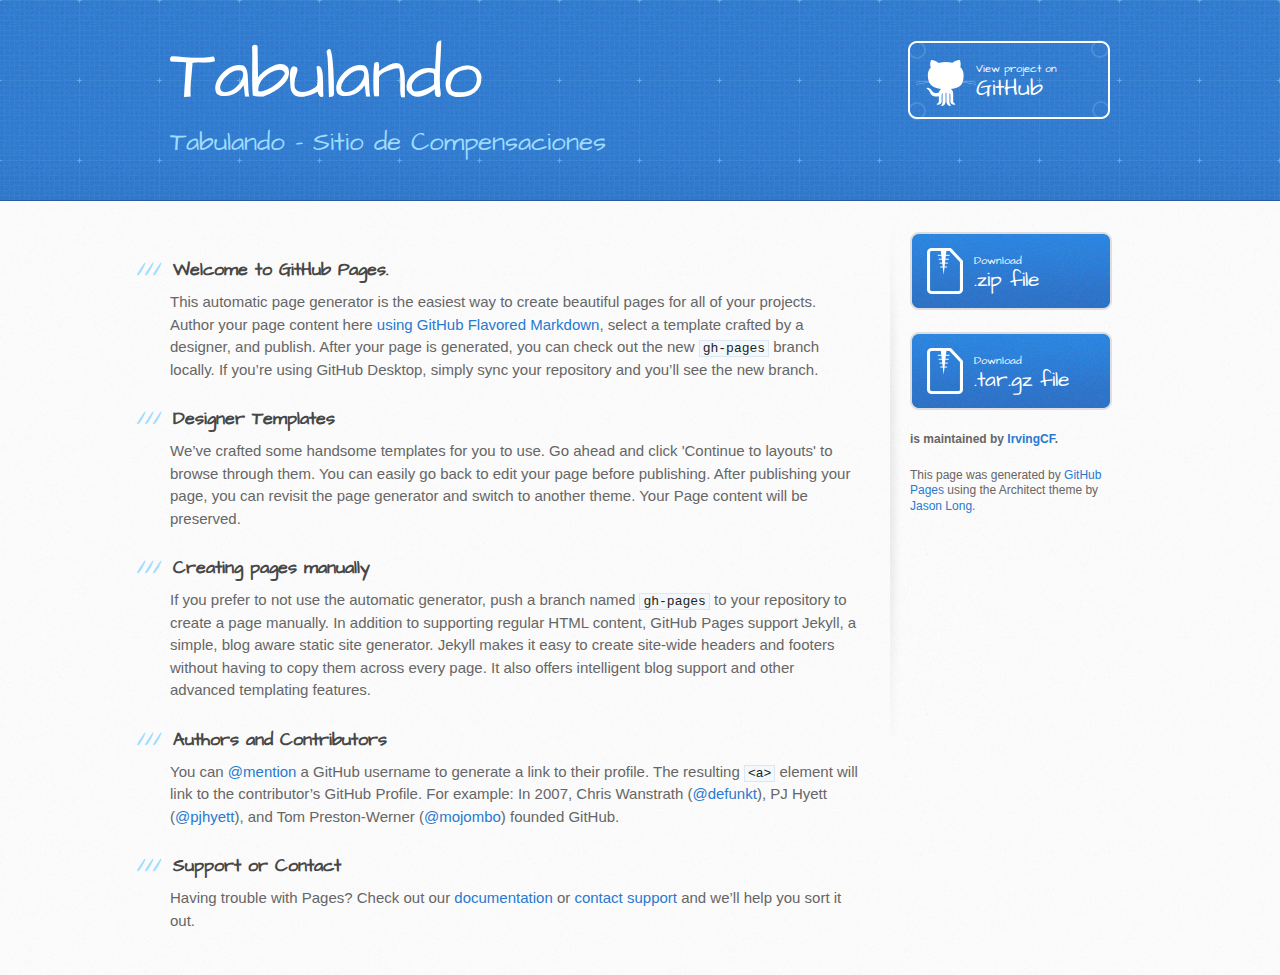
<file: index.html>
<!DOCTYPE html>
<html>
  <head>
    <meta charset='utf-8'>
    <meta http-equiv="X-UA-Compatible" content="chrome=1">
    <meta name="viewport" content="width=device-width, initial-scale=1, maximum-scale=1">
    <link href='https://fonts.googleapis.com/css?family=Architects+Daughter' rel='stylesheet' type='text/css'>
    <link rel="stylesheet" type="text/css" href="stylesheets/stylesheet.css" media="screen">
    <link rel="stylesheet" type="text/css" href="stylesheets/github-light.css" media="screen">
    <link rel="stylesheet" type="text/css" href="stylesheets/print.css" media="print">

    <!--[if lt IE 9]>
    <script src="//html5shiv.googlecode.com/svn/trunk/html5.js"></script>
    <![endif]-->

    <title>Tabulando by IrvingCF</title>
  </head>

  <body>
    <header>
      <div class="inner">
        <h1>Tabulando</h1>
        <h2>Tabulando - Sitio de Compensaciones</h2>
        <a href="https://github.com/IrvingCF/Tabulando" class="button"><small>View project on</small> GitHub</a>
      </div>
    </header>

    <div id="content-wrapper">
      <div class="inner clearfix">
        <section id="main-content">
          <h3>
<a id="welcome-to-github-pages" class="anchor" href="#welcome-to-github-pages" aria-hidden="true"><span aria-hidden="true" class="octicon octicon-link"></span></a>Welcome to GitHub Pages.</h3>

<p>This automatic page generator is the easiest way to create beautiful pages for all of your projects. Author your page content here <a href="https://guides.github.com/features/mastering-markdown/">using GitHub Flavored Markdown</a>, select a template crafted by a designer, and publish. After your page is generated, you can check out the new <code>gh-pages</code> branch locally. If you’re using GitHub Desktop, simply sync your repository and you’ll see the new branch.</p>

<h3>
<a id="designer-templates" class="anchor" href="#designer-templates" aria-hidden="true"><span aria-hidden="true" class="octicon octicon-link"></span></a>Designer Templates</h3>

<p>We’ve crafted some handsome templates for you to use. Go ahead and click 'Continue to layouts' to browse through them. You can easily go back to edit your page before publishing. After publishing your page, you can revisit the page generator and switch to another theme. Your Page content will be preserved.</p>

<h3>
<a id="creating-pages-manually" class="anchor" href="#creating-pages-manually" aria-hidden="true"><span aria-hidden="true" class="octicon octicon-link"></span></a>Creating pages manually</h3>

<p>If you prefer to not use the automatic generator, push a branch named <code>gh-pages</code> to your repository to create a page manually. In addition to supporting regular HTML content, GitHub Pages support Jekyll, a simple, blog aware static site generator. Jekyll makes it easy to create site-wide headers and footers without having to copy them across every page. It also offers intelligent blog support and other advanced templating features.</p>

<h3>
<a id="authors-and-contributors" class="anchor" href="#authors-and-contributors" aria-hidden="true"><span aria-hidden="true" class="octicon octicon-link"></span></a>Authors and Contributors</h3>

<p>You can <a href="https://help.github.com/articles/basic-writing-and-formatting-syntax/#mentioning-users-and-teams" class="user-mention">@mention</a> a GitHub username to generate a link to their profile. The resulting <code>&lt;a&gt;</code> element will link to the contributor’s GitHub Profile. For example: In 2007, Chris Wanstrath (<a href="https://github.com/defunkt" class="user-mention">@defunkt</a>), PJ Hyett (<a href="https://github.com/pjhyett" class="user-mention">@pjhyett</a>), and Tom Preston-Werner (<a href="https://github.com/mojombo" class="user-mention">@mojombo</a>) founded GitHub.</p>

<h3>
<a id="support-or-contact" class="anchor" href="#support-or-contact" aria-hidden="true"><span aria-hidden="true" class="octicon octicon-link"></span></a>Support or Contact</h3>

<p>Having trouble with Pages? Check out our <a href="https://help.github.com/pages">documentation</a> or <a href="https://github.com/contact">contact support</a> and we’ll help you sort it out.</p>
        </section>

        <aside id="sidebar">
          <a href="https://github.com/IrvingCF/Tabulando/zipball/master" class="button">
            <small>Download</small>
            .zip file
          </a>
          <a href="https://github.com/IrvingCF/Tabulando/tarball/master" class="button">
            <small>Download</small>
            .tar.gz file
          </a>

          <p class="repo-owner"><a href="https://github.com/IrvingCF/Tabulando"></a> is maintained by <a href="https://github.com/IrvingCF">IrvingCF</a>.</p>

          <p>This page was generated by <a href="https://pages.github.com">GitHub Pages</a> using the Architect theme by <a href="https://twitter.com/jasonlong">Jason Long</a>.</p>
        </aside>
      </div>
    </div>

  
  </body>
</html>
</file>
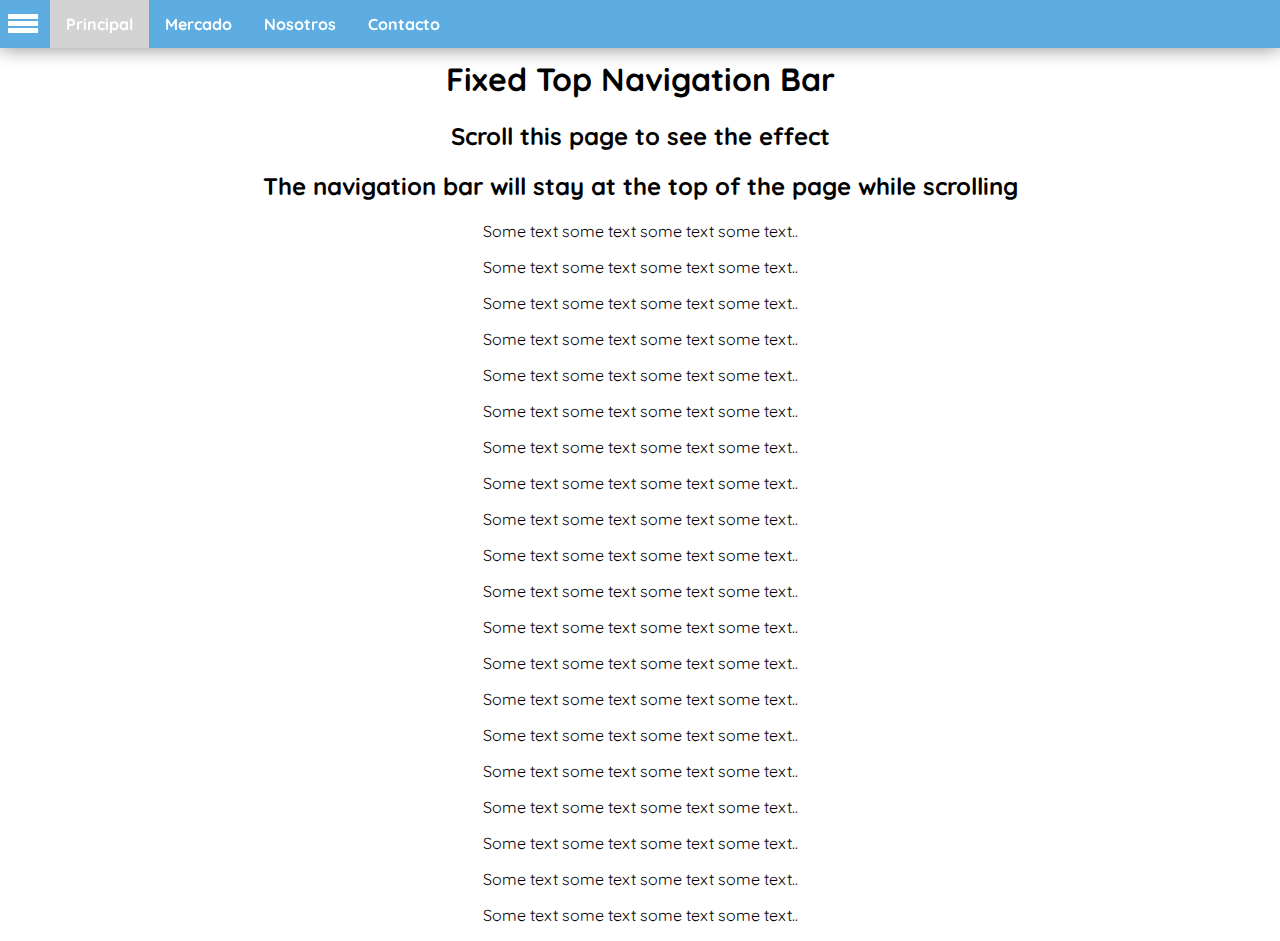
<file: tabulando/index.html>
<!DOCTYPE html>
<html lang="es">
<head>
	<title>Tabulando</title>

	<meta charset="utf-8">
	<link rel="stylesheet" type="text/css" href="css/styles.css">
	<link href='https://fonts.googleapis.com/css?family=Quicksand:400,300,700' rel='stylesheet' type='text/css'>
</head>
<body>
	<header id="cabecera">
		<div id="entnav">
			<div class="contain">

			<div id="main">
			  	 <span onclick="openNav()"></span>
			  	 <span onclick="openNav()"></span>
			  	 <span onclick="openNav()"></span>
			</div>

			<div id="navhubs">
			<ul>
				<li class="active"><a href="">Principal</a></li>
				<li><a href="">Mercado</a></li>
				<li><a href="">Nosotros</a></li>
				<li><a href="">Contacto</a></li>
			</ul>
			</div>

			<div id="mySidenav" class="sidenav">
				 <a href="javascript:void(0)" class="closebtn" onclick="closeNav()">×</a>
				 <a href="#">About</a>
				 <a href="#">Services</a>
				 <a href="#">Clients</a>
				 <a href="#">Contact</a>
			</div>

			</div>
		</div>
	</header>
	<div id="container">
		<h1>Fixed Top Navigation Bar</h1>
		<h2>Scroll this page to see the effect</h2>
		<h2>The navigation bar will stay at the top of the page while scrolling</h2>

		<p>Some text some text some text some text..</p>
		<p>Some text some text some text some text..</p>
		<p>Some text some text some text some text..</p>
		<p>Some text some text some text some text..</p>
		<p>Some text some text some text some text..</p>
		<p>Some text some text some text some text..</p>
		<p>Some text some text some text some text..</p>
		<p>Some text some text some text some text..</p>
		<p>Some text some text some text some text..</p>
		<p>Some text some text some text some text..</p>
		<p>Some text some text some text some text..</p>
		<p>Some text some text some text some text..</p>
		<p>Some text some text some text some text..</p>
		<p>Some text some text some text some text..</p>
		<p>Some text some text some text some text..</p>
		<p>Some text some text some text some text..</p>
		<p>Some text some text some text some text..</p>
		<p>Some text some text some text some text..</p>
		<p>Some text some text some text some text..</p>
		<p>Some text some text some text some text..</p>
	</div>
	<script src="js/script.js"></script>
</body>
</html>
</file>
<file: stylesheets/github-light.css>
/*
The MIT License (MIT)

Copyright (c) 2015 GitHub, Inc.

Permission is hereby granted, free of charge, to any person obtaining a copy
of this software and associated documentation files (the "Software"), to deal
in the Software without restriction, including without limitation the rights
to use, copy, modify, merge, publish, distribute, sublicense, and/or sell
copies of the Software, and to permit persons to whom the Software is
furnished to do so, subject to the following conditions:

The above copyright notice and this permission notice shall be included in all
copies or substantial portions of the Software.

THE SOFTWARE IS PROVIDED "AS IS", WITHOUT WARRANTY OF ANY KIND, EXPRESS OR
IMPLIED, INCLUDING BUT NOT LIMITED TO THE WARRANTIES OF MERCHANTABILITY,
FITNESS FOR A PARTICULAR PURPOSE AND NONINFRINGEMENT. IN NO EVENT SHALL THE
AUTHORS OR COPYRIGHT HOLDERS BE LIABLE FOR ANY CLAIM, DAMAGES OR OTHER
LIABILITY, WHETHER IN AN ACTION OF CONTRACT, TORT OR OTHERWISE, ARISING FROM,
OUT OF OR IN CONNECTION WITH THE SOFTWARE OR THE USE OR OTHER DEALINGS IN THE
SOFTWARE.

*/

.pl-c /* comment */ {
  color: #969896;
}

.pl-c1      /* constant, markup.raw, meta.diff.header, meta.module-reference, meta.property-name, support, support.constant, support.variable, variable.other.constant */,
.pl-s .pl-v /* string variable */ {
  color: #0086b3;
}

.pl-e  /* entity */,
.pl-en /* entity.name */ {
  color: #795da3;
}

.pl-s .pl-s1 /* string source */,
.pl-smi      /* storage.modifier.import, storage.modifier.package, storage.type.java, variable.other, variable.parameter.function */ {
  color: #333;
}

.pl-ent /* entity.name.tag */ {
  color: #63a35c;
}

.pl-k /* keyword, storage, storage.type */ {
  color: #a71d5d;
}

.pl-pds              /* punctuation.definition.string, string.regexp.character-class */,
.pl-s                /* string */,
.pl-s .pl-pse .pl-s1 /* string punctuation.section.embedded source */,
.pl-sr               /* string.regexp */,
.pl-sr .pl-cce       /* string.regexp constant.character.escape */,
.pl-sr .pl-sra       /* string.regexp string.regexp.arbitrary-repitition */,
.pl-sr .pl-sre       /* string.regexp source.ruby.embedded */ {
  color: #183691;
}

.pl-v /* variable */ {
  color: #ed6a43;
}

.pl-id /* invalid.deprecated */ {
  color: #b52a1d;
}

.pl-ii /* invalid.illegal */ {
  background-color: #b52a1d;
  color: #f8f8f8;
}

.pl-sr .pl-cce /* string.regexp constant.character.escape */ {
  color: #63a35c;
  font-weight: bold;
}

.pl-ml /* markup.list */ {
  color: #693a17;
}

.pl-mh        /* markup.heading */,
.pl-mh .pl-en /* markup.heading entity.name */,
.pl-ms        /* meta.separator */ {
  color: #1d3e81;
  font-weight: bold;
}

.pl-mq /* markup.quote */ {
  color: #008080;
}

.pl-mi /* markup.italic */ {
  color: #333;
  font-style: italic;
}

.pl-mb /* markup.bold */ {
  color: #333;
  font-weight: bold;
}

.pl-md /* markup.deleted, meta.diff.header.from-file */ {
  background-color: #ffecec;
  color: #bd2c00;
}

.pl-mi1 /* markup.inserted, meta.diff.header.to-file */ {
  background-color: #eaffea;
  color: #55a532;
}

.pl-mdr /* meta.diff.range */ {
  color: #795da3;
  font-weight: bold;
}

.pl-mo /* meta.output */ {
  color: #1d3e81;
}
</file>
<file: stylesheets/print.css>
html, body, div, span, applet, object, iframe,
h1, h2, h3, h4, h5, h6, p, blockquote, pre,
a, abbr, acronym, address, big, cite, code,
del, dfn, em, img, ins, kbd, q, s, samp,
small, strike, strong, sub, sup, tt, var,
b, u, i, center,
dl, dt, dd, ol, ul, li,
fieldset, form, label, legend,
table, caption, tbody, tfoot, thead, tr, th, td,
article, aside, canvas, details, embed,
figure, figcaption, footer, header, hgroup,
menu, nav, output, ruby, section, summary,
time, mark, audio, video {
  padding: 0;
  margin: 0;
  font: inherit;
  font-size: 100%;
  vertical-align: baseline;
  border: 0;
}
/* HTML5 display-role reset for older browsers */
article, aside, details, figcaption, figure,
footer, header, hgroup, menu, nav, section {
  display: block;
}
body {
  line-height: 1;
}
ol, ul {
  list-style: none;
}
blockquote, q {
  quotes: none;
}
blockquote:before, blockquote:after,
q:before, q:after {
  content: '';
  content: none;
}
table {
  border-spacing: 0;
  border-collapse: collapse;
}
body {
  font-family: 'Helvetica Neue', Helvetica, Arial, serif;
  font-size: 13px;
  line-height: 1.5;
  color: #000;
}

a {
  font-weight: bold;
  color: #d5000d;
}

header {
  padding-top: 35px;
  padding-bottom: 10px;
}

header h1 {
  font-size: 48px;
  font-weight: bold;
  line-height: 1.2;
  color: #303030;
  letter-spacing: -1px;
}

header h2 {
  font-size: 24px;
  font-weight: normal;
  line-height: 1.3;
  color: #aaa;
  letter-spacing: -1px;
}
#downloads {
  display: none;
}
#main_content {
  padding-top: 20px;
}

code, pre {
  margin-bottom: 30px;
  font-family: Monaco, "Bitstream Vera Sans Mono", "Lucida Console", Terminal;
  font-size: 12px;
  color: #222;
}

code {
  padding: 0 3px;
}

pre {
  padding: 20px;
  overflow: auto;
  border: solid 1px #ddd;
}
pre code {
  padding: 0;
}

ul, ol, dl {
  margin-bottom: 20px;
}


/* COMMON STYLES */

table {
  width: 100%;
  border: 1px solid #ebebeb;
}

th {
  font-weight: 500;
}

td {
  font-weight: 300;
  text-align: center;
  border: 1px solid #ebebeb;
}

form {
  padding: 20px;
  background: #f2f2f2;

}


/* GENERAL ELEMENT TYPE STYLES */

h1 {
  font-size: 2.8em;
}

h2 {
  margin-bottom: 8px;
  font-size: 22px;
  font-weight: bold;
  color: #303030;
}

h3 {
  margin-bottom: 8px;
  font-size: 18px;
  font-weight: bold;
  color: #d5000d;
}

h4 {
  font-size: 16px;
  font-weight: bold;
  color: #303030;
}

h5 {
  font-size: 1em;
  color: #303030;
}

h6 {
  font-size: .8em;
  color: #303030;
}

p {
  margin-bottom: 20px;
  font-weight: 300;
}

a {
  text-decoration: none;
}

p a {
  font-weight: 400;
}

blockquote {
  padding: 0 0 0 30px;
  margin-bottom: 20px;
  font-size: 1.6em;
  border-left: 10px solid #e9e9e9;
}

ul li {
  padding-left: 20px;
  list-style-position: inside;
  list-style: disc;
}

ol li {
  padding-left: 3px;
  list-style-position: inside;
  list-style: decimal;
}

dl dd {
  font-style: italic;
  font-weight: 100;
}

footer {
  padding-top: 20px;
  padding-bottom: 30px;
  margin-top: 40px;
  font-size: 13px;
  color: #aaa;
}

footer a {
  color: #666;
}

/* MISC */
.clearfix:after {
  display: block;
  height: 0;
  clear: both;
  visibility: hidden;
  content: '.';
}

.clearfix {display: inline-block;}
* html .clearfix {height: 1%;}
.clearfix {display: block;}
</file>
<file: tabulando/css/styles.css>
*{
	box-sizing: border-box;
}

body {
	text-align: center;
    font-family: 'Quicksand', sans-serif;
}

 /***CABECERA***/
 #cabecera {
 	width: 100%;
 	clear: both;
 	position:fixed;
 	background-color: #5DADE2;
 	top: 0;
 	left: 0;
    font-weight: bolder;
    box-shadow: 0 0 20px 0 #888888;
 }

 #entnav{
 	position: relative;
 	margin: 0;
 	padding: 0;
 }

#cabecera #main {
    transition: margin-left .5s;
    float: left;
    width: 50px;
    font-size:30px;
    cursor:pointer;
    height: 14px;
    position: relative;
    display: inline-block;
    padding: 22px;
    top: 14px;
}

#cabecera #main span {
    display: block;
    position: absolute;
    height: 5px;
    width: 60%;
    background-color: #fff;
    opacity: 1;
    left: 8px;
}

#cabecera #main span:nth-child(1) {
    top: 0;
}

#cabecera #main span:nth-child(2){
    top: 7px;
}

#cabecera #main span:nth-child(3){
    top: 14px;
}

ul {
	list-style-type: none;
	margin: 0;
	padding: 0;
	overflow: hidden;
	float: left;
	top: 0;
	
}

li{
	float: left;
}

li a {
	display: block;
	color: white;
	text-align: center;
	padding: 14px 16px;
	text-decoration: none;
    font-weight: bold;
}

li a:hover {
	background-color: #111;
}

.active {
	background-color: #D3D3D3;
}

.sidenav {
    height: 100%;
    width: 0;
    position: fixed;
    z-index: 1;
    top: 0;
    left: 0;
    background-color: #111;
    overflow-x: hidden;
    transition: 0.5s;
    padding-top: 60px;
}

.sidenav a {
    padding: 8px 8px 8px 32px;
    text-decoration: none;
    font-size: 25px;
    color: #818181;
    display: block;
    transition: 0.3s
}

.sidenav a:hover, .offcanvas a:focus{
    color: #f1f1f1;
}

.closebtn {
    position: absolute;
    top: 0;
    right: 25px;
    font-size: 36px !important;
    margin-left: 50px;
}


@media screen and (max-height: 450px) {
  .sidenav {padding-top: 15px;}
  .sidenav a {font-size: 18px;}
}
/***Fin Cabecera***/

/***Página Principal***/
#container{
	width: 100%;
	padding-top: 30px;
}
</file>
<file: stylesheets/stylesheet.css>
/*! normalize.css v3.0.2 | MIT License | git.io/normalize */

/**
 * 1. Set default font family to sans-serif.
 * 2. Prevent iOS text size adjust after orientation change, without disabling
 *    user zoom.
 */

html {
  font-family: sans-serif; /* 1 */
  -webkit-text-size-adjust: 100%; /* 2 */
  -ms-text-size-adjust: 100%; /* 2 */
}

/**
 * Remove default margin.
 */

body {
  margin: 0;
}

/* HTML5 display definitions
   ========================================================================== */

/**
 * Correct `block` display not defined for any HTML5 element in IE 8/9.
 * Correct `block` display not defined for `details` or `summary` in IE 10/11
 * and Firefox.
 * Correct `block` display not defined for `main` in IE 11.
 */

article,
aside,
details,
figcaption,
figure,
footer,
header,
hgroup,
main,
menu,
nav,
section,
summary {
  display: block;
}

/**
 * 1. Correct `inline-block` display not defined in IE 8/9.
 * 2. Normalize vertical alignment of `progress` in Chrome, Firefox, and Opera.
 */

audio,
canvas,
progress,
video {
  display: inline-block; /* 1 */
  vertical-align: baseline; /* 2 */
}

/**
 * Prevent modern browsers from displaying `audio` without controls.
 * Remove excess height in iOS 5 devices.
 */

audio:not([controls]) {
  display: none;
  height: 0;
}

/**
 * Address `[hidden]` styling not present in IE 8/9/10.
 * Hide the `template` element in IE 8/9/11, Safari, and Firefox < 22.
 */

[hidden],
template {
  display: none;
}

/* Links
   ========================================================================== */

/**
 * Remove the gray background color from active links in IE 10.
 */

a {
  background-color: transparent;
}

/**
 * Improve readability when focused and also mouse hovered in all browsers.
 */

a:active,
a:hover {
  outline: 0;
}

/* Text-level semantics
   ========================================================================== */

/**
 * Address styling not present in IE 8/9/10/11, Safari, and Chrome.
 */

abbr[title] {
  border-bottom: 1px dotted;
}

/**
 * Address style set to `bolder` in Firefox 4+, Safari, and Chrome.
 */

b,
strong {
  font-weight: bold;
}

/**
 * Address styling not present in Safari and Chrome.
 */

dfn {
  font-style: italic;
}

/**
 * Address variable `h1` font-size and margin within `section` and `article`
 * contexts in Firefox 4+, Safari, and Chrome.
 */

h1 {
  margin: 0.67em 0;
  font-size: 2em;
}

/**
 * Address styling not present in IE 8/9.
 */

mark {
  color: #000;
  background: #ff0;
}

/**
 * Address inconsistent and variable font size in all browsers.
 */

small {
  font-size: 80%;
}

/**
 * Prevent `sub` and `sup` affecting `line-height` in all browsers.
 */

sub,
sup {
  position: relative;
  font-size: 75%;
  line-height: 0;
  vertical-align: baseline;
}

sup {
  top: -0.5em;
}

sub {
  bottom: -0.25em;
}

/* Embedded content
   ========================================================================== */

/**
 * Remove border when inside `a` element in IE 8/9/10.
 */

img {
  border: 0;
}

/**
 * Correct overflow not hidden in IE 9/10/11.
 */

svg:not(:root) {
  overflow: hidden;
}

/* Grouping content
   ========================================================================== */

/**
 * Address margin not present in IE 8/9 and Safari.
 */

figure {
  margin: 1em 40px;
}

/**
 * Address differences between Firefox and other browsers.
 */

hr {
  height: 0;
  -moz-box-sizing: content-box;
  box-sizing: content-box;
}

/**
 * Contain overflow in all browsers.
 */

pre {
  overflow: auto;
}

/**
 * Address odd `em`-unit font size rendering in all browsers.
 */

code,
kbd,
pre,
samp {
  font-family: monospace, monospace;
  font-size: 1em;
}

/* Forms
   ========================================================================== */

/**
 * Known limitation: by default, Chrome and Safari on OS X allow very limited
 * styling of `select`, unless a `border` property is set.
 */

/**
 * 1. Correct color not being inherited.
 *    Known issue: affects color of disabled elements.
 * 2. Correct font properties not being inherited.
 * 3. Address margins set differently in Firefox 4+, Safari, and Chrome.
 */

button,
input,
optgroup,
select,
textarea {
  margin: 0; /* 3 */
  font: inherit; /* 2 */
  color: inherit; /* 1 */
}

/**
 * Address `overflow` set to `hidden` in IE 8/9/10/11.
 */

button {
  overflow: visible;
}

/**
 * Address inconsistent `text-transform` inheritance for `button` and `select`.
 * All other form control elements do not inherit `text-transform` values.
 * Correct `button` style inheritance in Firefox, IE 8/9/10/11, and Opera.
 * Correct `select` style inheritance in Firefox.
 */

button,
select {
  text-transform: none;
}

/**
 * 1. Avoid the WebKit bug in Android 4.0.* where (2) destroys native `audio`
 *    and `video` controls.
 * 2. Correct inability to style clickable `input` types in iOS.
 * 3. Improve usability and consistency of cursor style between image-type
 *    `input` and others.
 */

button,
html input[type="button"], /* 1 */
input[type="reset"],
input[type="submit"] {
  -webkit-appearance: button; /* 2 */
  cursor: pointer; /* 3 */
}

/**
 * Re-set default cursor for disabled elements.
 */

button[disabled],
html input[disabled] {
  cursor: default;
}

/**
 * Remove inner padding and border in Firefox 4+.
 */

button::-moz-focus-inner,
input::-moz-focus-inner {
  padding: 0;
  border: 0;
}

/**
 * Address Firefox 4+ setting `line-height` on `input` using `!important` in
 * the UA stylesheet.
 */

input {
  line-height: normal;
}

/**
 * It's recommended that you don't attempt to style these elements.
 * Firefox's implementation doesn't respect box-sizing, padding, or width.
 *
 * 1. Address box sizing set to `content-box` in IE 8/9/10.
 * 2. Remove excess padding in IE 8/9/10.
 */

input[type="checkbox"],
input[type="radio"] {
  box-sizing: border-box; /* 1 */
  padding: 0; /* 2 */
}

/**
 * Fix the cursor style for Chrome's increment/decrement buttons. For certain
 * `font-size` values of the `input`, it causes the cursor style of the
 * decrement button to change from `default` to `text`.
 */

input[type="number"]::-webkit-inner-spin-button,
input[type="number"]::-webkit-outer-spin-button {
  height: auto;
}

/**
 * 1. Address `appearance` set to `searchfield` in Safari and Chrome.
 * 2. Address `box-sizing` set to `border-box` in Safari and Chrome
 *    (include `-moz` to future-proof).
 */

input[type="search"] {
  -webkit-box-sizing: content-box; /* 2 */
  -moz-box-sizing: content-box;
  box-sizing: content-box;
  -webkit-appearance: textfield; /* 1 */
}

/**
 * Remove inner padding and search cancel button in Safari and Chrome on OS X.
 * Safari (but not Chrome) clips the cancel button when the search input has
 * padding (and `textfield` appearance).
 */

input[type="search"]::-webkit-search-cancel-button,
input[type="search"]::-webkit-search-decoration {
  -webkit-appearance: none;
}

/**
 * Define consistent border, margin, and padding.
 */

fieldset {
  padding: 0.35em 0.625em 0.75em;
  margin: 0 2px;
  border: 1px solid #c0c0c0;
}

/**
 * 1. Correct `color` not being inherited in IE 8/9/10/11.
 * 2. Remove padding so people aren't caught out if they zero out fieldsets.
 */

legend {
  padding: 0; /* 2 */
  border: 0; /* 1 */
}

/**
 * Remove default vertical scrollbar in IE 8/9/10/11.
 */

textarea {
  overflow: auto;
}

/**
 * Don't inherit the `font-weight` (applied by a rule above).
 * NOTE: the default cannot safely be changed in Chrome and Safari on OS X.
 */

optgroup {
  font-weight: bold;
}

/* Tables
   ========================================================================== */

/**
 * Remove most spacing between table cells.
 */

table {
  border-spacing: 0;
  border-collapse: collapse;
}

td,
th {
  padding: 0;
}

/* LAYOUT STYLES */
body {
  font-family: 'Helvetica Neue', Helvetica, Arial, serif;
  font-size: 15px;
  font-weight: 400;
  line-height: 1.5;
  color: #666;
  background: #fafafa url(../images/body-bg.jpg) 0 0 repeat;
}

p {
  margin-top: 0;
}

a {
  color: #2879d0;
}
a:hover {
  color: #2268b2;
}

header {
  padding-top: 40px;
  padding-bottom: 40px;
  font-family: 'Architects Daughter', 'Helvetica Neue', Helvetica, Arial, serif;
  background: #2e7bcf url(../images/header-bg.jpg) 0 0 repeat-x;
  border-bottom: solid 1px #275da1;
}

header h1 {
  width: 540px;
  margin-top: 0;
  margin-bottom: 0.2em;
  font-size: 72px;
  font-weight: normal;
  line-height: 1;
  color: #fff;
  letter-spacing: -1px;
}

header h2 {
  width: 540px;
  margin-top: 0;
  margin-bottom: 0;
  font-size: 26px;
  font-weight: normal;
  line-height: 1.3;
  color: #9ddcff;
  letter-spacing: 0;
}

.inner {
  position: relative;
  width: 940px;
  margin: 0 auto;
}

#content-wrapper {
  padding-top: 30px;
  border-top: solid 1px #fff;
}

#main-content {
  float: left;
  width: 690px;
}

#main-content img {
  max-width: 100%;
}

aside#sidebar {
  float: right;
  width: 200px;
  min-height: 504px;
  padding-left: 20px;
  font-size: 12px;
  line-height: 1.3;
  background: transparent url(../images/sidebar-bg.jpg) 0 0 no-repeat;
}

aside#sidebar p.repo-owner,
aside#sidebar p.repo-owner a {
  font-weight: bold;
}

#downloads {
  margin-bottom: 40px;
}

a.button {
  width: 134px;
  height: 58px;
  padding-top: 22px;
  padding-left: 68px;
  font-family: 'Architects Daughter', 'Helvetica Neue', Helvetica, Arial, serif;
  font-size: 23px;
  line-height: 1.2;
  color: #fff;
}
a.button small {
  display: block;
  font-size: 11px;
}
header a.button {
  position: absolute;
  top: 0;
  right: 0;
  background: transparent url(../images/github-button.png) 0 0 no-repeat;
}
aside a.button {
  display: block;
  width: 138px;
  padding-left: 64px;
  margin-bottom: 20px;
  font-size: 21px;
  background: transparent url(../images/download-button.png) 0 0 no-repeat;
}

code, pre {
  margin-bottom: 30px;
  font-family: Monaco, "Bitstream Vera Sans Mono", "Lucida Console", Terminal, monospace;
  font-size: 13px;
  color: #222;
}

code {
  padding: 0 3px;
  background-color: #f2f8fc;
  border: solid 1px #dbe7f3;
}

pre {
  padding: 20px;
  overflow: auto;
  text-shadow: none;
  background: #fff;
  border: solid 1px #f2f2f2;
}
pre code {
  padding: 0;
  color: #2879d0;
  background-color: #fff;
  border: none;
}

ul, ol, dl {
  margin-bottom: 20px;
}


/* COMMON STYLES */

hr {
  height: 0;
  margin-top: 1em;
  margin-bottom: 1em;
  border: 0;
  border-top: solid 1px #ddd;
}

table {
  width: 100%;
  border: 1px solid #ebebeb;
}

th {
  font-weight: 500;
}

td {
  font-weight: 300;
  text-align: center;
  border: 1px solid #ebebeb;
}

form {
  padding: 20px;
  background: #f2f2f2;

}


/* GENERAL ELEMENT TYPE STYLES */

#main-content h1 {
  margin-top: 0;
  margin-bottom: 0;
  font-family: 'Architects Daughter', 'Helvetica Neue', Helvetica, Arial, serif;
  font-size: 2.8em;
  font-weight: normal;
  color: #474747;
  text-indent: 6px;
  letter-spacing: -1px;
}

#main-content h1:before {
  padding-right: 0.3em;
  margin-left: -0.9em;
  color: #9ddcff;
  content: "/";
}

#main-content h2 {
  margin-bottom: 8px;
  font-family: 'Architects Daughter', 'Helvetica Neue', Helvetica, Arial, serif;
  font-size: 22px;
  font-weight: bold;
  color: #474747;
  text-indent: 4px;
}
#main-content h2:before {
  padding-right: 0.3em;
  margin-left: -1.5em;
  content: "//";
  color: #9ddcff;
}

#main-content h3 {
  margin-top: 24px;
  margin-bottom: 8px;
  font-family: 'Architects Daughter', 'Helvetica Neue', Helvetica, Arial, serif;
  font-size: 18px;
  font-weight: bold;
  color: #474747;
  text-indent: 3px;
}

#main-content h3:before {
  padding-right: 0.3em;
  margin-left: -2em;
  content: "///";
  color: #9ddcff;
}

#main-content h4 {
  margin-bottom: 8px;
  font-family: 'Architects Daughter', 'Helvetica Neue', Helvetica, Arial, serif;
  font-size: 15px;
  font-weight: bold;
  color: #474747;
  text-indent: 3px;
}

h4:before {
  padding-right: 0.3em;
  margin-left: -2.8em;
  content: "////";
  color: #9ddcff;
}

#main-content h5 {
  margin-bottom: 8px;
  font-family: 'Architects Daughter', 'Helvetica Neue', Helvetica, Arial, serif;
  font-size: 14px;
  color: #474747;
  text-indent: 3px;
}
h5:before {
  padding-right: 0.3em;
  margin-left: -3.2em;
  content: "/////";
  color: #9ddcff;
}

#main-content h6 {
  margin-bottom: 8px;
  font-family: 'Architects Daughter', 'Helvetica Neue', Helvetica, Arial, serif;
  font-size: .8em;
  color: #474747;
  text-indent: 3px;
}
h6:before {
  padding-right: 0.3em;
  margin-left: -3.7em;
  content: "//////";
  color: #9ddcff;
}

p {
  margin-bottom: 20px;
}

a {
  text-decoration: none;
}

p a {
  font-weight: 400;
}

blockquote {
  padding: 0 0 0 30px;
  margin-bottom: 20px;
  font-size: 1.6em;
  border-left: 10px solid #e9e9e9;
}

ul {
  list-style-position: inside;
  list-style: disc;
  padding-left: 20px;
}

ol {
  list-style-position: inside;
  list-style: decimal;
  padding-left: 3px;
}

dl dd {
  font-style: italic;
  font-weight: 100;
}

footer {
  padding-top: 20px;
  padding-bottom: 30px;
  margin-top: 40px;
  font-size: 13px;
  color: #aaa;
  background: transparent url('../images/hr.png') 0 0 no-repeat;
}

footer a {
  color: #666;
}
footer a:hover {
  color: #444;
}

/* MISC */
.clearfix:after {
  display: block;
  height: 0;
  clear: both;
  visibility: hidden;
  content: '.';
}

.clearfix {display: inline-block;}
* html .clearfix {height: 1%;}
.clearfix {display: block;}

/* #Media Queries
================================================== */

/* Smaller than standard 960 (devices and browsers) */
@media only screen and (max-width: 959px) { }

/* Tablet Portrait size to standard 960 (devices and browsers) */
@media only screen and (min-width: 768px) and (max-width: 959px) {
  .inner {
    width: 740px;
  }
  header h1, header h2 {
    width: 340px;
  }
  header h1 {
    font-size: 60px;
  }
  header h2 {
    font-size: 30px;
  }
  #main-content {
    width: 490px;
  }
  #main-content h1:before,
  #main-content h2:before,
  #main-content h3:before,
  #main-content h4:before,
  #main-content h5:before,
  #main-content h6:before {
    padding-right: 0;
    margin-left: 0;
    content: none;
  }
}

/* All Mobile Sizes (devices and browser) */
@media only screen and (max-width: 767px) {
  .inner {
    width: 93%;
  }
  header {
    padding: 20px 0;
  }
  header .inner {
    position: relative;
  }
  header h1, header h2 {
    width: 100%;
  }
  header h1 {
    font-size: 48px;
  }
  header h2 {
    font-size: 24px;
  }
  header a.button {
    position: relative;
    display: inline-block;
    width: auto;
    height: auto;
    padding: 5px 10px;
    margin-top: 15px;
    font-size: 13px;
    line-height: 1;
    color: #2879d0;
    text-align: center;
    background-color: #9ddcff;
    background-image: none;
    border-radius: 5px;
    -moz-border-radius: 5px;
    -webkit-border-radius: 5px;
  }
  header a.button small {
    display: inline;
    font-size: 13px;
  }
  #main-content,
  aside#sidebar {
    float: none;
    width: 100% ! important;
  }
  aside#sidebar {
    min-height: 0;
    padding: 20px 0;
    margin-top: 20px;
    background-image: none;
    border-top: solid 1px #ddd;
  }
  aside#sidebar a.button {
    display: none;
  }
  #main-content h1:before,
  #main-content h2:before,
  #main-content h3:before,
  #main-content h4:before,
  #main-content h5:before,
  #main-content h6:before {
    padding-right: 0;
    margin-left: 0;
    content: none;
  }
}

/* Mobile Landscape Size to Tablet Portrait (devices and browsers) */
@media only screen and (min-width: 480px) and (max-width: 767px) { }

/* Mobile Portrait Size to Mobile Landscape Size (devices and browsers) */
@media only screen and (max-width: 479px) { }
</file>
